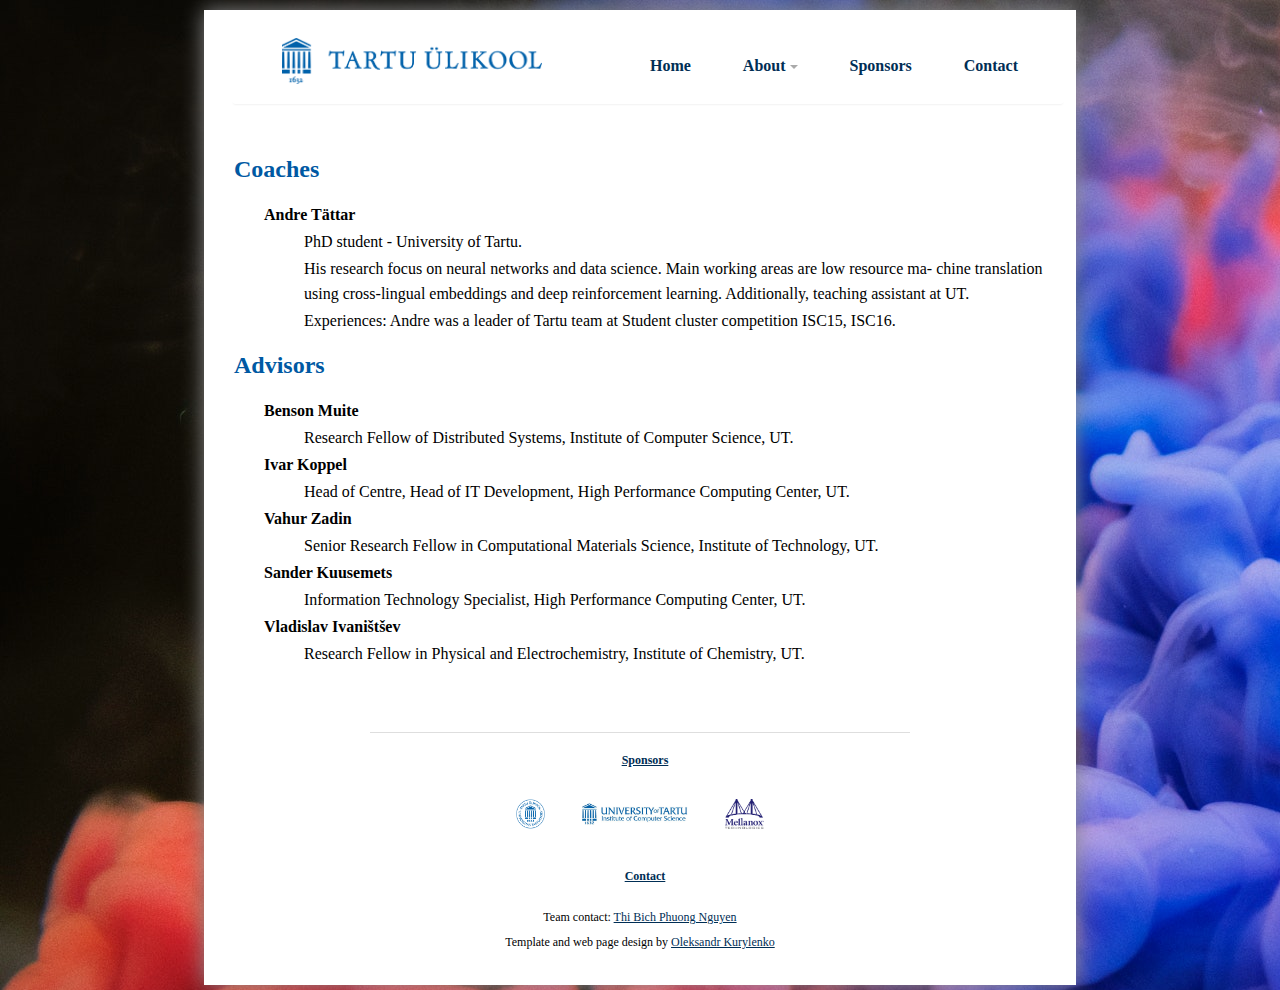
<file: Coaches.html>
<!DOCTYPE HTML>

<html>

<head>
    <meta charset="UTF-8">
    <LINK REL="stylesheet" TYPE="text/css" HREF="style.css">
    <title>ISC'19 TarTeam | Coaches and Advisors</title>
</head>

<body>
<!-- header -->
<div class="header">
    <!-- logo -->
    <a href="index.html"><img id="logo" alt="Tartu Ülikool" class="bottom" src="images/upper_logo.png"/></a>
    <!-- navigation menu -->
    <nav>
        <ul>
            <li><a href="index.html">Home</a></li>
            <li><a href="#">About <span class="caret"></span></a>
                <div>
                    <ul>
                        <li><a href="Team.html">Team</a></li>
                        <li><a href="Coaches.html">Coaches and Advisors</a></li>
                    </ul>
                </div>
            </li>
            <li><a href="Sponsors.html">Sponsors</a></li>
            <!--<li><a href="">Blog</a></li> -->
            <li><a href="Contact.html">Contact</a></li>
        </ul>
    </nav>
</div>


<!-- Text about coaches -->
<!-- main body -->
<div class="main-body">
    <h2>Coaches</h2>
    <ul>
        <li><b>Andre Tättar</b>
            <ul>
                <li>PhD student - University of Tartu. </li>
                <li>His research focus on neural networks and data science. Main working areas are low resource ma-
                    chine translation using cross-lingual embeddings and deep reinforcement learning. Additionally,
                    teaching assistant at UT. </li>
                <li>Experiences: Andre was a leader of Tartu team at Student cluster competition ISC15, ISC16.</a> </li>
            </ul>
        </li>
    </ul>

    <h2>Advisors</h2>
    <ul>
        <li><b>Benson Muite</b>
            <ul>
                <li>Research Fellow of Distributed Systems, Institute of Computer Science, UT. </li>
            </ul>
        </li>
        <li><b>Ivar Koppel</b>
            <ul>
                <li>Head of Centre, Head of IT Development, High Performance Computing Center, UT. </li>
            </ul>
        </li>
        <li><b>Vahur Zadin</b>
            <ul>
                <li>Senior Research Fellow in Computational Materials Science, Institute of Technology, UT. </li>
            </ul>
        </li>
        <li><b>Sander Kuusemets</b>
            <ul>
                <li>Information Technology Specialist, High Performance Computing Center, UT. </li>
            </ul>
        </li>
        <li><b>Vladislav Ivaništšev</b>
            <ul>
                <li>Research Fellow in Physical and Electrochemistry, Institute of Chemistry, UT. </li>
            </ul>
        </li>
    </ul>

</div>

<!-- Maintained by -->
<div class="hr">
    <hr />
    <div class="footer">
        <h4><a href="Sponsors.html">Sponsors</a></h4>
        <a href="http://www.tartuülikool.ee/"><img class="sponsors1" alt="Tartu Ülikool" src="images/UT_logo.png"></a>
        <a href="http://www.cs.ut.ee/"><img class="sponsors1" alt="ATI" src="images/ATI_logo.jpg"></a>
        <a href="http://www.mellanox.com/"><img class="sponsors1" alt="Mellanox" src="images/Mellanox_logo.png"></a>


        <h4><a href="Contact.html">Contact</a></h4>
        <div class="contact">Team contact: <a href="mailto:phuong.nguyen@ut.ee">Thi Bich Phuong Nguyen</a> </div>
        <div class="contact">Template and web page design by <a href="mailto:oleksandr.kurylenko@ut.ee">Oleksandr Kurylenko</a></div>
    </div>
</div>

</body>

</html>
</file>
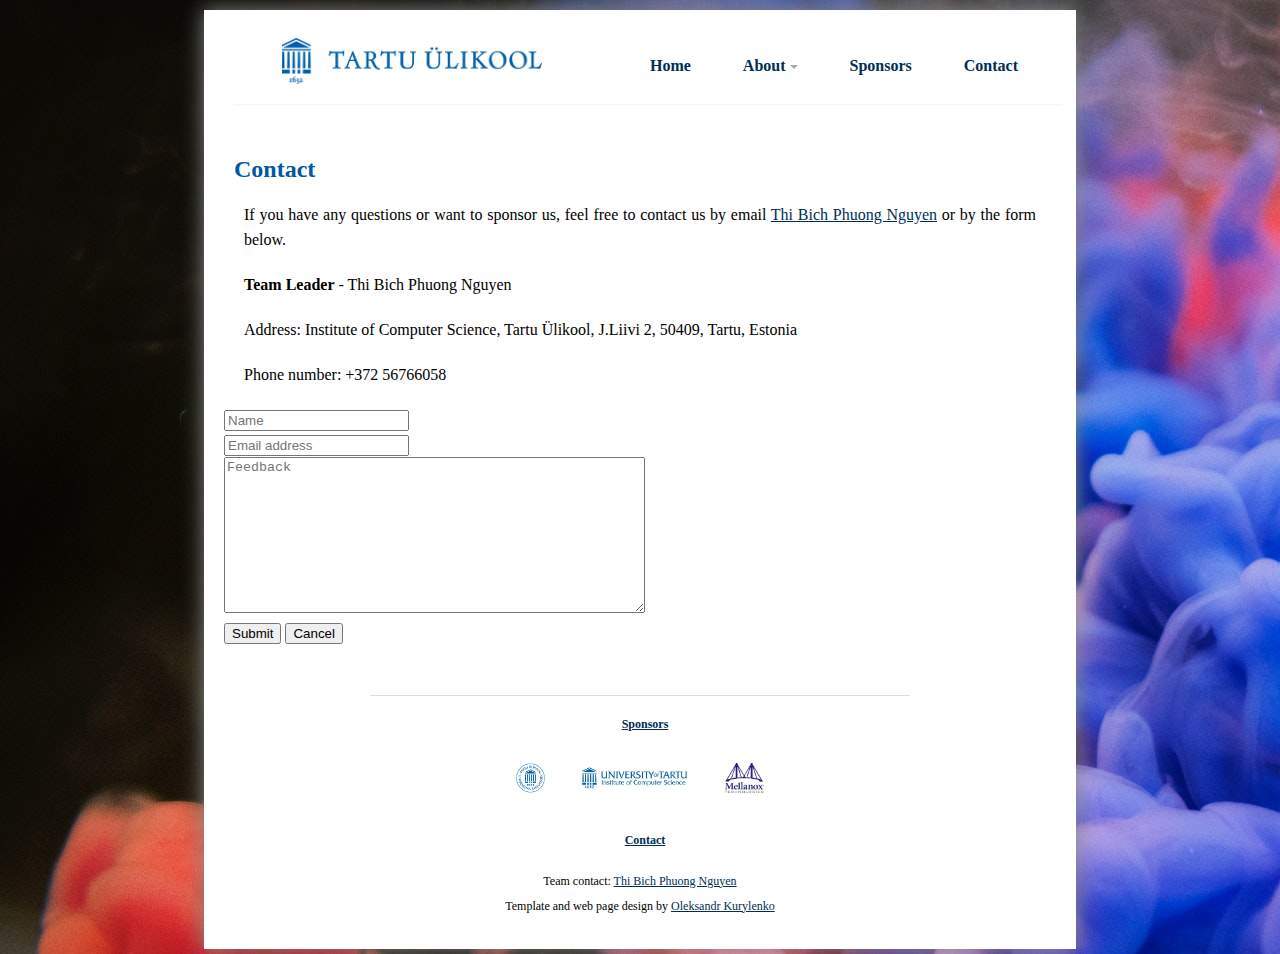
<file: Contact.html>
<!DOCTYPE HTML>

<html>

<head>
    <meta charset="UTF-8">
    <LINK REL="stylesheet" TYPE="text/css" HREF="style.css">
    <title> ISC'19 TarTeam  | Contact</title>
</head>

<body>
<!-- header -->
<div class="header">
    <!-- logo -->
    <a href="index.html"><img id="logo" alt="Tartu Ülikool" class="bottom" src="images/upper_logo.png"/></a>
    <!-- navigation menu -->
    <nav>
        <ul>
            <li><a href="index.html">Home</a></li>
            <li><a href="#">About <span class="caret"></span></a>
                <div>
                    <ul>
                        <li><a href="Team.html">Team</a></li>
                        <li><a href="Coaches.html">Coaches and Advisors</a></li>
                    </ul>
                </div>
            </li>
            <li><a href="Sponsors.html">Sponsors</a></li>
            <!--<li><a href="">Blog</a></li> -->
            <li><a href="Contact.html">Contact</a></li>
        </ul>
    </nav>
</div>


<!-- Contact address -->
<!-- main body -->
<div class="main-body">
    <h2>Contact</h2>
    <p>If you have any questions or want to sponsor us, feel free to contact us by email <a href="mailto:phuong.nguyen@ut.ee">
        Thi Bich Phuong Nguyen</a> or by the form below.</p>
    <p><b>Team Leader</b> - Thi Bich Phuong Nguyen<p>
    <p>Address: Institute of Computer Science, Tartu Ülikool, J.Liivi 2, 50409, Tartu, Estonia</p>
    <p>Phone number: +372 56766058</p>

    <form action="mailto:phuong.nguyen@ut.ee" method="post">
        <input type="text" name="name" size="20" maxlength="50" required="required" placeholder="Name"> <br>
        <input type="email" name="email" size="20" maxlength="50" placeholder="Email address"> <br>
        <textarea name="feedback" ROWS="10" COLS="50" required="required" placeholder="Feedback"></textarea> <br>
        <input type="submit" value="Submit">
        <input type="reset" value="Cancel">
    </form>
</div>

<!-- Maintained by -->
<div class="hr">
    <hr />
    <div class="footer">
        <h4><a href="Sponsors.html">Sponsors</a></h4>
        <a href="http://www.tartuülikool.ee/"><img class="sponsors1" alt="Tartu Ülikool" src="images/UT_logo.png"></a>
        <a href="http://www.cs.ut.ee/"><img class="sponsors1" alt="ATI" src="images/ATI_logo.jpg"></a>
        <a href="http://www.mellanox.com/"><img class="sponsors1" alt="Mellanox" src="images/Mellanox_logo.png"></a>


        <h4><a href="Contact.html">Contact</a></h4>
        <div class="contact">Team contact: <a href="mailto:phuong.nguyen@ut.ee">Thi Bich Phuong Nguyen</a> </div>
        <div class="contact">Template and web page design by <a href="mailto:oleksandr.kurylenko@ut.ee">Oleksandr Kurylenko</a></div>
    </div>
</div>

</body>

</html>
</file>
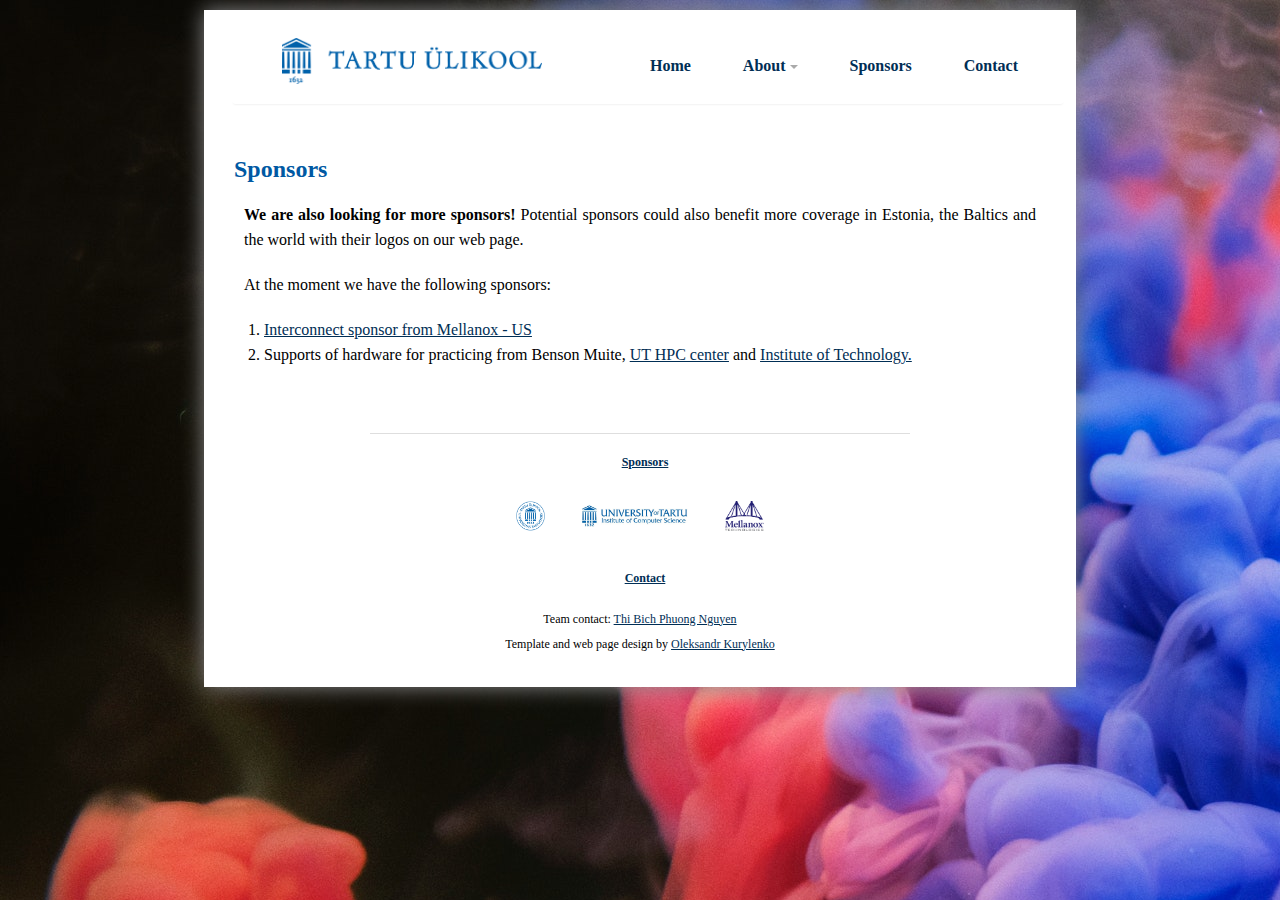
<file: Sponsors.html>
<!DOCTYPE HTML>

<html>

<head>
    <meta charset="UTF-8">
    <LINK REL="stylesheet" TYPE="text/css" HREF="style.css">
    <title>ISC'19 TarTeam | Sponsors</title>
</head>

<body>
<!-- header -->
<div class="header">
    <!-- logo -->
    <a href="index.html"><img id="logo" alt="Tartu Ülikool" class="bottom" src="images/upper_logo.png"/></a>
    <!-- navigation menu -->
    <nav>
        <ul>
            <li><a href="index.html">Home</a></li>
            <li><a href="#">About <span class="caret"></span></a>
                <div>
                    <ul>
                        <li><a href="Team.html">Team</a></li>
                        <li><a href="Coaches.html">Coaches and Advisors</a></li>
                    </ul>
                </div>
            </li>
            <li><a href="Sponsors.html">Sponsors</a></li>
            <!--<li><a href="">Blog</a></li> -->
            <li><a href="Contact.html">Contact</a></li>
        </ul>
    </nav>
</div>


<!-- Text about sponsors -->
<!-- main body -->
<div class="main-body">
    <h2>Sponsors</h2>

    <p> <b> We are also looking for more sponsors! </b> Potential sponsors could also benefit more coverage in Estonia, the Baltics
        and the world with their logos on our web page.</p>

    <p>At the moment we have the following sponsors:</p>
    <ol>
        <li><a href="http://www.mellanox.com/">Interconnect sponsor from Mellanox - US</a></li>
        <li>Supports of hardware for practicing from Benson Muite, <a href="https://hpc.ut.ee/en/home/">UT HPC center</a> and <a href="https://www.tuit.ut.ee/en">Institute of Technology.</a></li>
    </ol>
</div>
<div class="main-body">
    <!--TODO-->
</div>

<!-- Maintained by -->
<div class="hr">
    <hr />
    <div class="footer">
        <h4><a href="Sponsors.html">Sponsors</a></h4>
        <a href="http://www.tartuülikool.ee/"><img class="sponsors1" alt="Tartu Ülikool" src="images/UT_logo.png"></a>
        <a href="http://www.cs.ut.ee/"><img class="sponsors1" alt="ATI" src="images/ATI_logo.jpg"></a>
        <a href="http://www.mellanox.com/"><img class="sponsors1" alt="Mellanox" src="images/Mellanox_logo.png"></a>


        <h4><a href="Contact.html">Contact</a></h4>
        <div class="contact">Team contact: <a href="mailto:phuong.nguyen@ut.ee">Thi Bich Phuong Nguyen</a> </div>
        <div class="contact">Template and web page design by <a href="mailto:oleksandr.kurylenko@ut.ee">Oleksandr Kurylenko</a></div>
    </div>
</div>

</body>

</html>
</file>
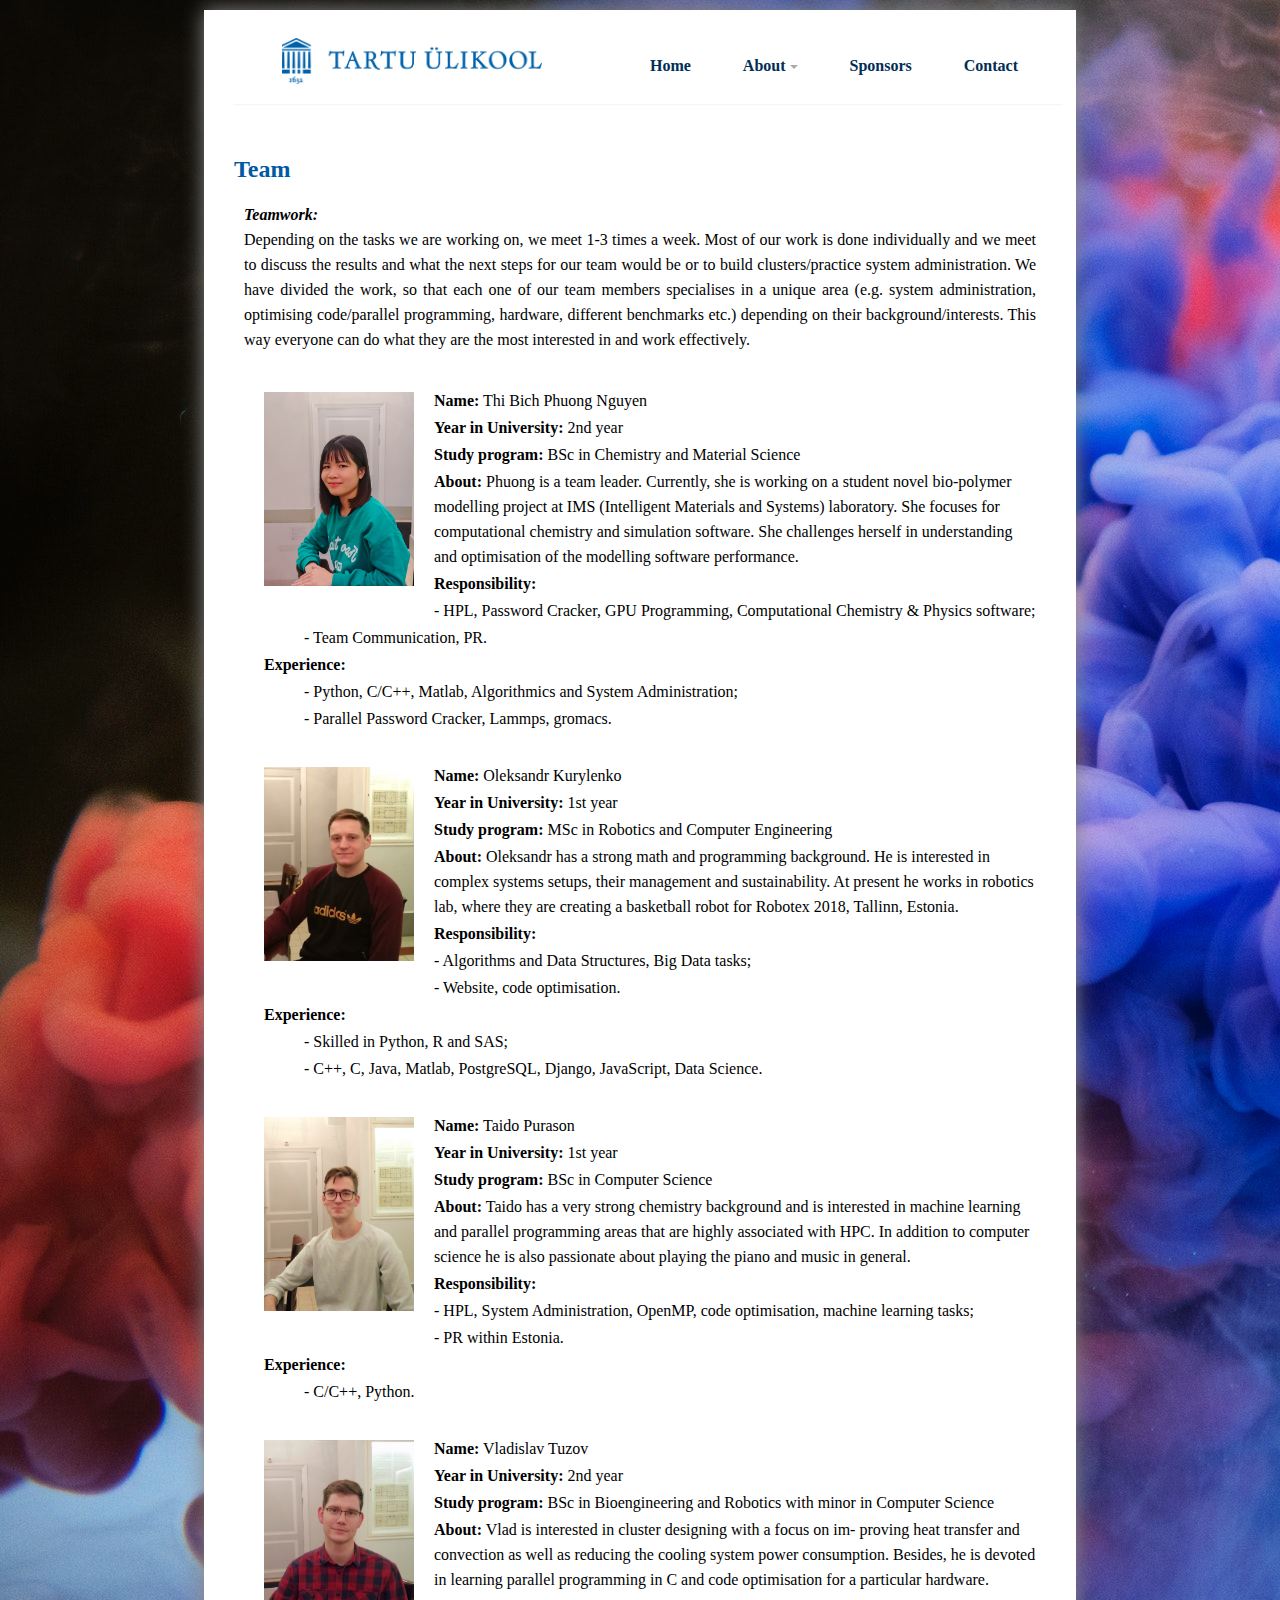
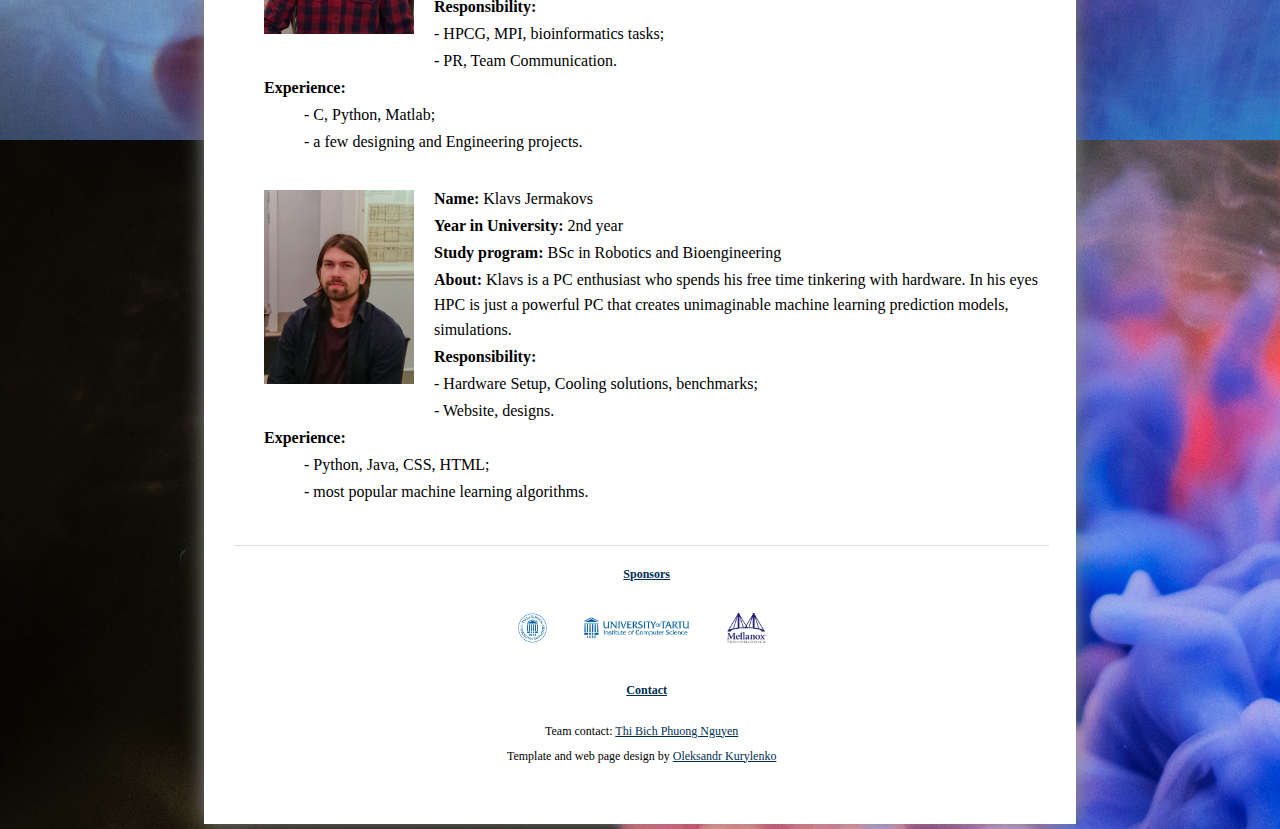
<file: Team.html>
<!DOCTYPE HTML>

<html>

<head>
    <meta charset="UTF-8">
    <LINK REL="stylesheet" TYPE="text/css" HREF="style.css">
    <title>ISC'19 TarTeam | Team</title>
</head>

<body>
<!-- header -->
<div class="header">
    <!-- logo -->
    <a href="index.html"><img id="logo" alt="Tartu Ülikool" class="bottom" src="images/upper_logo.png"/></a>
    <!-- navigation menu -->
    <nav>
        <ul>
            <li><a href="index.html">Home</a></li>
            <li><a href="#">About <span class="caret"></span></a>
                <div>
                    <ul>
                        <li><a href="Team.html">Team</a></li>
                        <li><a href="Coaches.html">Coaches and Advisors</a></li>
                    </ul>
                </div>
            </li>
            <li><a href="Sponsors.html">Sponsors</a></li>
            <!--<li><a href="">Blog</a></li> -->
            <li><a href="Contact.html">Contact</a></li>
        </ul>
    </nav>
</div>

<!-- Text about the team -->
<!-- main body -->
<div class="main-body">
    <h2>Team</h2>
    <p><cite><b>Teamwork:</b></cite> <br>
        Depending on the tasks we are working on, we meet 1-3 times a week. Most of our work is done
        individually and we meet to discuss the results and what the next steps for our team would be or
        to build clusters/practice system administration. We have divided the work, so that each one of
        our team members specialises in a unique area (e.g. system administration, optimising code/parallel
        programming, hardware, different benchmarks etc.) depending on their background/interests. This
        way everyone can do what they are the most interested in and work effectively.
    </p>
    <div class="inline">
        <img class="vasakule" alt="" src="images/phuong.jpg"/>
        <ul>
            <li><b>Name:</b> Thi Bich Phuong Nguyen</li>
            <li><b>Year in University:</b> 2nd year</li>
            <li><b>Study program:</b>  BSc in Chemistry and Material Science</li>
            <li><b>About:</b> Phuong is a team leader. Currently, she is working on a
                student novel bio-polymer modelling project at IMS (Intelligent Materials and Systems) laboratory. She focuses
                for computational chemistry and simulation software. She challenges herself in understanding and optimisation of the
                modelling software performance.
            </li>
            <li><b>Responsibility:</b>
                <ul>
                    <li>- HPL, Password Cracker, GPU Programming, Computational Chemistry & Physics software;
                    </li>
                    <li>- Team Communication, PR.</li>
                </ul>
            </li>
            <li><b>Experience:</b>
                <ul>
                    <li>
                        - Python, C/C++, Matlab, Algorithmics and System Administration;
                    </li>
                    <li>
                        - Parallel Password Cracker, Lammps, gromacs.
                    </li>
                </ul>
            </li>
        </ul>
    </div>



    <div class="inline">
        <img class="vasakule" alt="" src="images/oleksandr.jpg" />
        <ul>
            <li><b>Name:</b> Oleksandr Kurylenko</li>
            <li><b>Year in University:</b> 1st year</li>
            <li><b>Study program:</b> MSc in Robotics and Computer Engineering</li>
            <li><b>About:</b> Oleksandr has a strong math and programming background. He is interested in complex systems setups, their
                management and sustainability. At present he works in robotics lab, where they are creating a basketball robot
                for Robotex 2018, Tallinn, Estonia.
            </li>
            <li><b>Responsibility:</b>
                <ul>
                    <li>- Algorithms and Data Structures, Big Data tasks;
                    </li>
                    <li>- Website, code optimisation.</li>
                </ul>
            </li>
            <li><b>Experience:</b>
                <ul>
                    <li>
                        - Skilled in Python, R and SAS;
                    </li>
                    <li>
                        - C++, C, Java, Matlab, PostgreSQL, Django, JavaScript,
                        Data Science.
                    </li>
                </ul>
            </li>
        </ul>
    </div>

    <div class="inline">
        <img class="vasakule" alt="" src="images/taido.jpg" />
        <ul>
            <li><b>Name:</b> Taido Purason</li>
            <li><b>Year in University:</b> 1st year</li>
            <li><b>Study program:</b> BSc in Computer Science</li>
            <li><b>About:</b> Taido has a very strong chemistry background and is interested in machine learning and parallel programming areas that are highly associated with HPC.
                In addition to computer science he is also passionate about
                playing the piano and music in general.
            </li>
            <li><b>Responsibility:</b>
                <ul>
                    <li>- HPL, System Administration, OpenMP, code optimisation, machine learning tasks;
                    </li>
                    <li>- PR within Estonia.</li>
                </ul>
            </li>
            <li><b>Experience:</b>
                <ul>
                    <li>
                       - C/C++, Python.
                    </li>
                </ul>
            </li>
        </ul>
    </div>

    <div class="inline">
        <img class="vasakule" alt="" src="images/vlad.jpg" />
        <ul>
            <li><b>Name:</b> Vladislav Tuzov</li>
            <li><b>Year in University:</b> 2nd year</li>
            <li><b>Study program:</b> BSc in Bioengineering and Robotics with minor in Computer Science</li>
            <li><b>About:</b> Vlad is interested in cluster designing with a focus on im-
                proving heat transfer and convection as well as reducing
                the cooling system power consumption. Besides, he is devoted in learning parallel programming in C and code optimisation for a particular hardware.
            </li>
            <li><b>Responsibility:</b>
                <ul>
                    <li>- HPCG, MPI, bioinformatics tasks;
                    </li>
                    <li>- PR, Team Communication.</li>
                </ul>
            </li>
            <li><b>Experience:</b>
                <ul>
                    <li>
                        - C, Python, Matlab;
                    </li>
                    <li>
                        - a few designing and Engineering projects.
                    </li>
                </ul>
            </li>
        </ul>
    </div>

    <div class="inline">
        <img class="vasakule" alt="" src="images/klavs.jpg"/>
        <ul>
            <li><b>Name:</b> Klavs Jermakovs </li>
            <li><b>Year in University:</b> 2nd year</li>
            <li><b>Study program:</b> BSc in Robotics and Bioengineering </li>
            <li><b>About:</b> Klavs is a PC enthusiast who spends his free time tinkering
                with hardware. In his eyes HPC is just a powerful PC that
                creates unimaginable machine learning prediction models,
                simulations.
            </li>
            <li><b>Responsibility:</b>
                <ul>
                    <li>- Hardware Setup, Cooling solutions, benchmarks;</li>
                    <li>- Website, designs.</li>
                </ul>
            </li>
            <li><b>Experience:</b>
                <ul>
                    <li>
                        - Python, Java, CSS, HTML;
                    </li>
                    <li>
                        - most popular machine learning algorithms.
                    </li>
                </ul>
            </li>
        </ul>
    </div>

    <!-- Maintained by -->
    <div class="hr">
        <hr />
        <div class="footer">
            <h4><a href="Sponsors.html">Sponsors</a></h4>
            <a href="http://www.tartuülikool.ee/"><img class="sponsors1" alt="Tartu Ülikool" src="images/UT_logo.png"></a>
            <a href="http://www.cs.ut.ee/"><img class="sponsors1" alt="ATI" src="images/ATI_logo.jpg"></a>
            <a href="http://www.mellanox.com/"><img class="sponsors1" alt="Mellanox" src="images/Mellanox_logo.png"></a>


            <h4><a href="Contact.html">Contact</a></h4>
            <div class="contact">Team contact: <a href="mailto:phuong.nguyen@ut.ee">Thi Bich Phuong Nguyen</a> </div>
            <div class="contact">Template and web page design by <a href="mailto:oleksandr.kurylenko@ut.ee">Oleksandr Kurylenko</a></div>
        </div>
    </div>

</body>

</html>
</file>
<file: style.css>
html {
    background-image: url("images/background.jpg");
    background-repeat: repeat;
    width: auto;
}

body {
    width: 65%;
    margin: 10px auto 5px auto;
    background-color: white;
    padding: 20px;
    box-shadow: 0px 0px 20px #888888;
    font-family: 'Vollkorn', Georgia, Times, serif;
    font-size: 16px;
    line-height: 25px;
}

p {
    text-align: justify;
    margin: 20px;
}

#cp_widget_c84f22f7-571e-4172-afc0-de85e8ddb170 {
    width: 100%;
}

div.main-body {
    width: 98%;
    display: inline;
    margin: 10px;
}

h1, h2, h3, h4 {
    color: #0059A3;
    font-weight: 600;
    padding-left: 10px;
}

h3 {
    color: #000000;
}

img {
    margin: 20px 20px 20px 40px;
}

div.header {
    margin: 8px 8px 8px 8px;
    width: 100%;
    height: auto;
    background-color: #fff;
    display: block;
    position: relative;
    border-radius: 4px;
    box-shadow: 0 2px 2px -1px rgba(0, 0, 0, 0.055);
}

div.header:after {
    content: " ";
    display: block;
    clear: both;
}

#logo {
    width: 260px;
    height: auto;
    min-width: 150px;
    min-height: auto;
    float: left;
    margin: 0px 0px 20px 50px;
    z-index: 1;
    position: relative;

}

img.bottom {
    vertical-align: text-bottom;
}

img.resize {
    height: 30px;
    width: auto;
}

nav {
    /*background-color: #fff;*/
    color: #888;
    position: absolute;
    margin: 8px 22px 8px 22px;
    right: 0;
    bottom: 2px;
    font-weight: 600;
    width: auto;
    z-index: 2;
}

nav ul {
    margin: 0;
    padding: 0;
}

nav ul li {
    display: inline-block;
    list-style-type: none;

    -webkit-transition: all 0.2s;
    -moz-transition: all 0.2s;
    -ms-transition: all 0.2s;
    -o-transition: all 0.2s;
    transition: all 0.2s;
}

nav > ul > li > a > .caret {
    border-top: 4px solid #aaa;
    border-right: 4px solid transparent;
    border-left: 4px solid transparent;
    content: "";
    display: inline-block;
    height: 0;
    width: 0;
    vertical-align: middle;

    -webkit-transition: color 0.1s linear;
    -moz-transition: color 0.1s linear;
    -o-transition: color 0.1s linear;
    transition: color 0.1s linear;
}

nav > ul > li > a {
    color: #aaa;
    display: block;
    line-height: 56px;
    padding: 0 24px;
    text-decoration: none;
}

nav > ul > li:hover {
    background-color: rgb(192, 192, 192);
}

nav > ul > li:hover > a {
    color: rgb( 255, 255, 255 );
}

nav > ul > li:hover > a > .caret {
    border-top-color: rgb( 255, 255, 255 );
}

nav > ul > li > div {
    background-color: rgb(192, 192, 192);
    border-top: 0;
    border-radius: 0 0 4px 4px;
    box-shadow: 0 2px 2px -1px rgba(0, 0, 0, 0.055);
    display: none;
    margin: 0;
    opacity: 0;
    position: absolute;
    width: 165px;
    visibility: hidden;

    -webkit-transiton: opacity 0.2s;
    -moz-transition: opacity 0.2s;
    -ms-transition: opacity 0.2s;
    -o-transition: opacity 0.2s;
    -transition: opacity 0.2s;
}

nav > ul > li:hover > div {
    display: block;
    opacity: 1;
    visibility: visible;
}

nav > ul > li > div ul > li {
    display: block;
}

nav > ul > li > div ul > li > a {
    color: #fff;
    display: block;
    padding: 12px 24px;
    text-decoration: none;
}

nav > ul > li > div ul > li:hover > a {
    background-color: rgba( 255, 255, 255, 0.1);
    color: rgb( 255, 255, 255 );
}

a:link {
    color: #002e55;
}

a:visited {
    color: #0059A3;
}

a:hover {
    color: #068eff;
}

p.main {
    margin: 15px 5px 5px 5px;
}

img.group {
    margin: 20px 20px 20px 20px;
    width: 400px;
    height: auto;
    border: solid 2px #006D89;
    padding: 2px;
    float: left;
}

.floatLeft {
    float: left;
}

div.hr {
    font-size: 12px;
    padding: 10px 10px 10px 10px;
    width: inherit;
    margin-left: auto;
    margin-right: auto;
}

div.hr hr{
    border: 0;
    color: #dedede;
    background-color: #dedede;
    height: 1px;
    width: 100%;
    margin-top: 15px;
    margin-bottom: 15px;
    opacity: 1;
}

div.vertical-line{
    float: left;
    min-height: 170px;
    max-width: 400px;
    margin-bottom: 15px;
    border-right: thin solid rgb(222, 222, 222);
    text-align: center;
    padding-right: 50px;
}

div.vertical-line-without {
    padding-left: 40px;
    float: left;
    margin-bottom: 15px;
    max-width: 400px;
}

div.contact {
    text-align: center;
}

img.sponsors {
    display: inline-block;
    height: 50px;
    width: auto;
    margin: 10px;
}

img.sponsors1 {
    display: inline-block;
    height: 30px;
    width: auto;
    margin: 10px;
}

ul {
    list-style: none;
}

ol {
    margin-top: 1px;
}

ul li {
    margin-top: 2px;
}

div.inline {
    display: inline-block;
    width: inherit;
}

img.vasakule {
    float: left;
    width: 150px;
    height: auto;
}

#paremale {
    float: right;
    margin: 10px 35px 10px 10px;
}

div.footer {
    /*max-width: 900px;
    min-height: 150px;*/
    margin-left: auto;
    margin-right: auto;
    width: auto;
    text-align: center;
}

#slide {
    opacity: 0.95;
    width: 100%;
    height: 100%;
    top: 0;
    left: 0;
    position: fixed;
    display: none;
    overflow: auto;
    background-color: grey;
}

#popup {
    position: absolute;
    left: 50%;
    top: 17%;
    margin-left: -202px;
}

img.clusterPic {
    float: left;
    width: 250px;
    height: auto;
}
</file>
